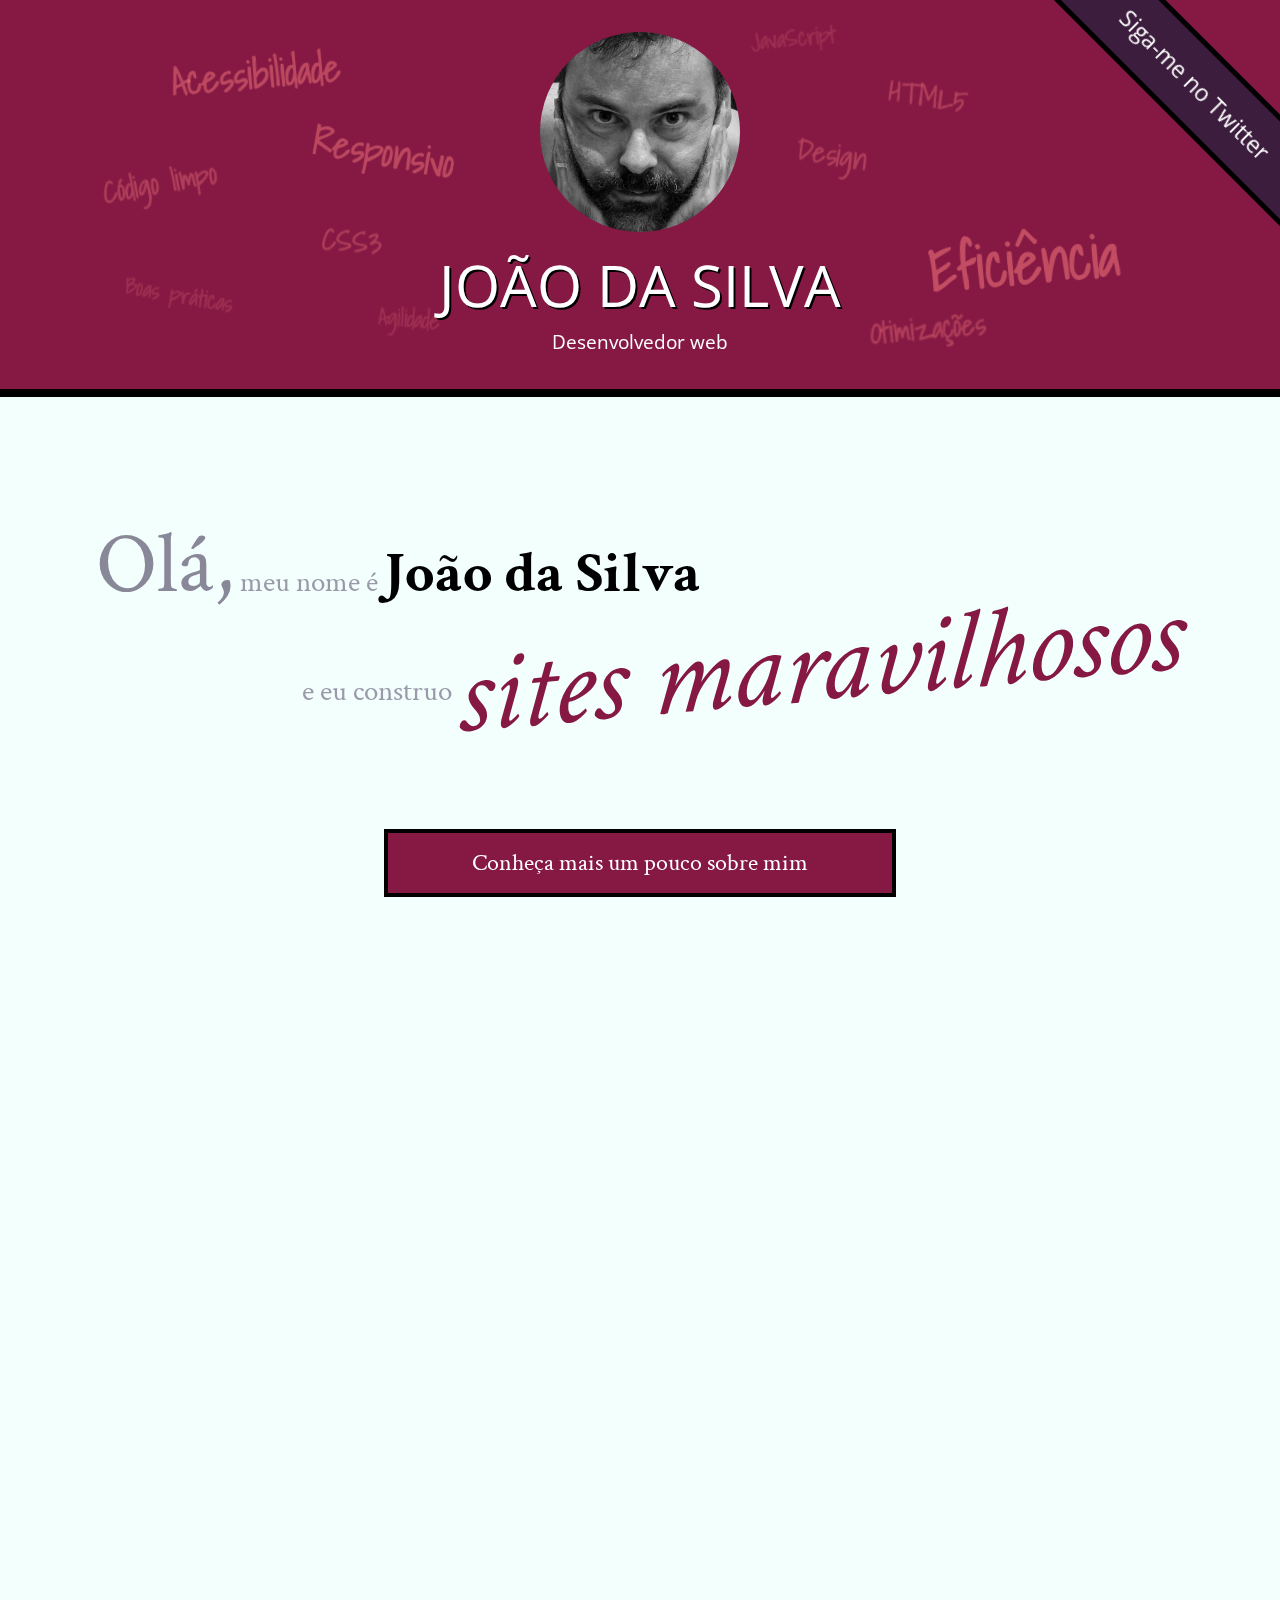
<file: index.html>
<!DOCTYPE html>
<html lang="pt">
<head>
    <meta charset="UTF-8">
    <title>João da Silva - Desenvolvedor Web</title>
    <link rel="shortcut icon" href="imagens/favicon.png">
    <link rel="stylesheet" href="css/reset.css">
    <link rel="stylesheet" href="css/site.css">
    <link rel="stylesheet" href="css/index.css">
    <link rel="stylesheet" href="http://fonts.googleapis.com/css?family=Crimson+Text:400,400italic,600">
    <link rel="stylesheet" href="http://fonts.googleapis.com/css?family=Open+Sans+Condensed:700">
    <link rel="stylesheet" href="http://fonts.googleapis.com/css?family=Shadows+Into+Light">
</head>
<body>
    <header class="titulo-principal">
        <img class="foto-home" src="imagens/eu.jpg" alt="Foto de João da Silva">
        <h1>João da Silva</h1>
        <p class="subtitulo-principal">Desenvolvedor web</p>
        <ul class="palavras-home">
            <li class="palavra-home eficiencia">Eficiência</li>
            <li class="palavra-home boas-praticas">Boas práticas</li>
            <li class="palavra-home codigo-limpo">Código limpo</li>
            <li class="palavra-home css3">CSS3</li>
            <li class="palavra-home html5">HTML5</li>
            <li class="palavra-home javascript">JavaScript</li>
            <li class="palavra-home acessibilidade">Acessibilidade</li>
            <li class="palavra-home responsivo">Responsivo</li>
            <li class="palavra-home otimizacoes">Otimizações</li>
            <li class="palavra-home agilidade">Agilidade</li>
            <li class="palavra-home design">Design</li>
        </ul>
        <a class="banner-twitter" href="https://www.twitter.com/joaodasilva">Siga-me no Twitter</a>
    </header>
    <main>
        <section class="secao-inicio saudacao">
            <p class="saudacao"><span class="saudacao-inicio">Olá,</span> meu nome é <strong>João da Silva</strong> <span class="saudacao-ultima-linha">e eu construo <em>sites maravilhosos</em></span></p>
            <a class="botao-index" href="html/bio.html">Conheça mais um pouco sobre mim</a>
        </section>
        <section class="secao-inicio trabalhos">
            <h2>Trabalhos</h2>
            <ul>
                <li><img src="imagens/bmw.png" alt="Site da BMW"></li>
                <li><img src="imagens/ibm.png" alt="Site da IBM"></li>
                <li><img src="imagens/uol.png" alt="Site da UOL"></li>
            </ul>
            <a class="botao-index" href="html/portfolio.html">Veja mais</a>
        </section>
        <section class="secao-inicio blog">
            <h2>Blog</h2>
            <small>Últimos posts</small>
            <ol>
                <li class="mais-recente">
                    <a class="link-blog" href="html/blog.html">O essencial de design responsivo</a>
                    <p class="inicio-post">
                        Design responsivo tem ganho cada vez mais atenção como técnica de desenvolvimento de páginas web para dispositivos móveis. Mas como começar?
                    </p>
                </li>
                <li  class="mais-recente">
                    <a class="link-blog" href="html/blog.html">Por que fazer páginas acessíveis?</a>
                    <p class="inicio-post">
                        Tem se falado cada vez sobre acessibilidade na web. Há diversas técnicas e diretivas a serem seguidas, inclusive da própria W3C. Mas vale a pena investir nisso?
                    </p>
                </li>
                <li  class="mais-recente">
                    <a class="link-blog" href="html/blog.html">JavaScript não obstrusivo</a>
                    <p class="inicio-post">
                        JavaScript é uma linguagem essencial hoje em dia para criar páginas ricas, interativas e dinâmicas. Porém, há alguns cuidados que devem ser tomados ao colocarmos código JavaScript em nossas páginas.
                    </p>
                </li>
            </ol>
            <a class="botao-index" href="html/blog.html">Veja mais</a>
        </section>
    </main>
    <footer>
        <h2>Vamos conversar?</h2>
        <p>Você pode entrar em contato comigo <a href="html/contato.html">por e-mail</a> ou pelo telefone <a href="tel:+551234567890">(12) 3456-7890</a></p>
    </footer>
</body>
</html>
</file>
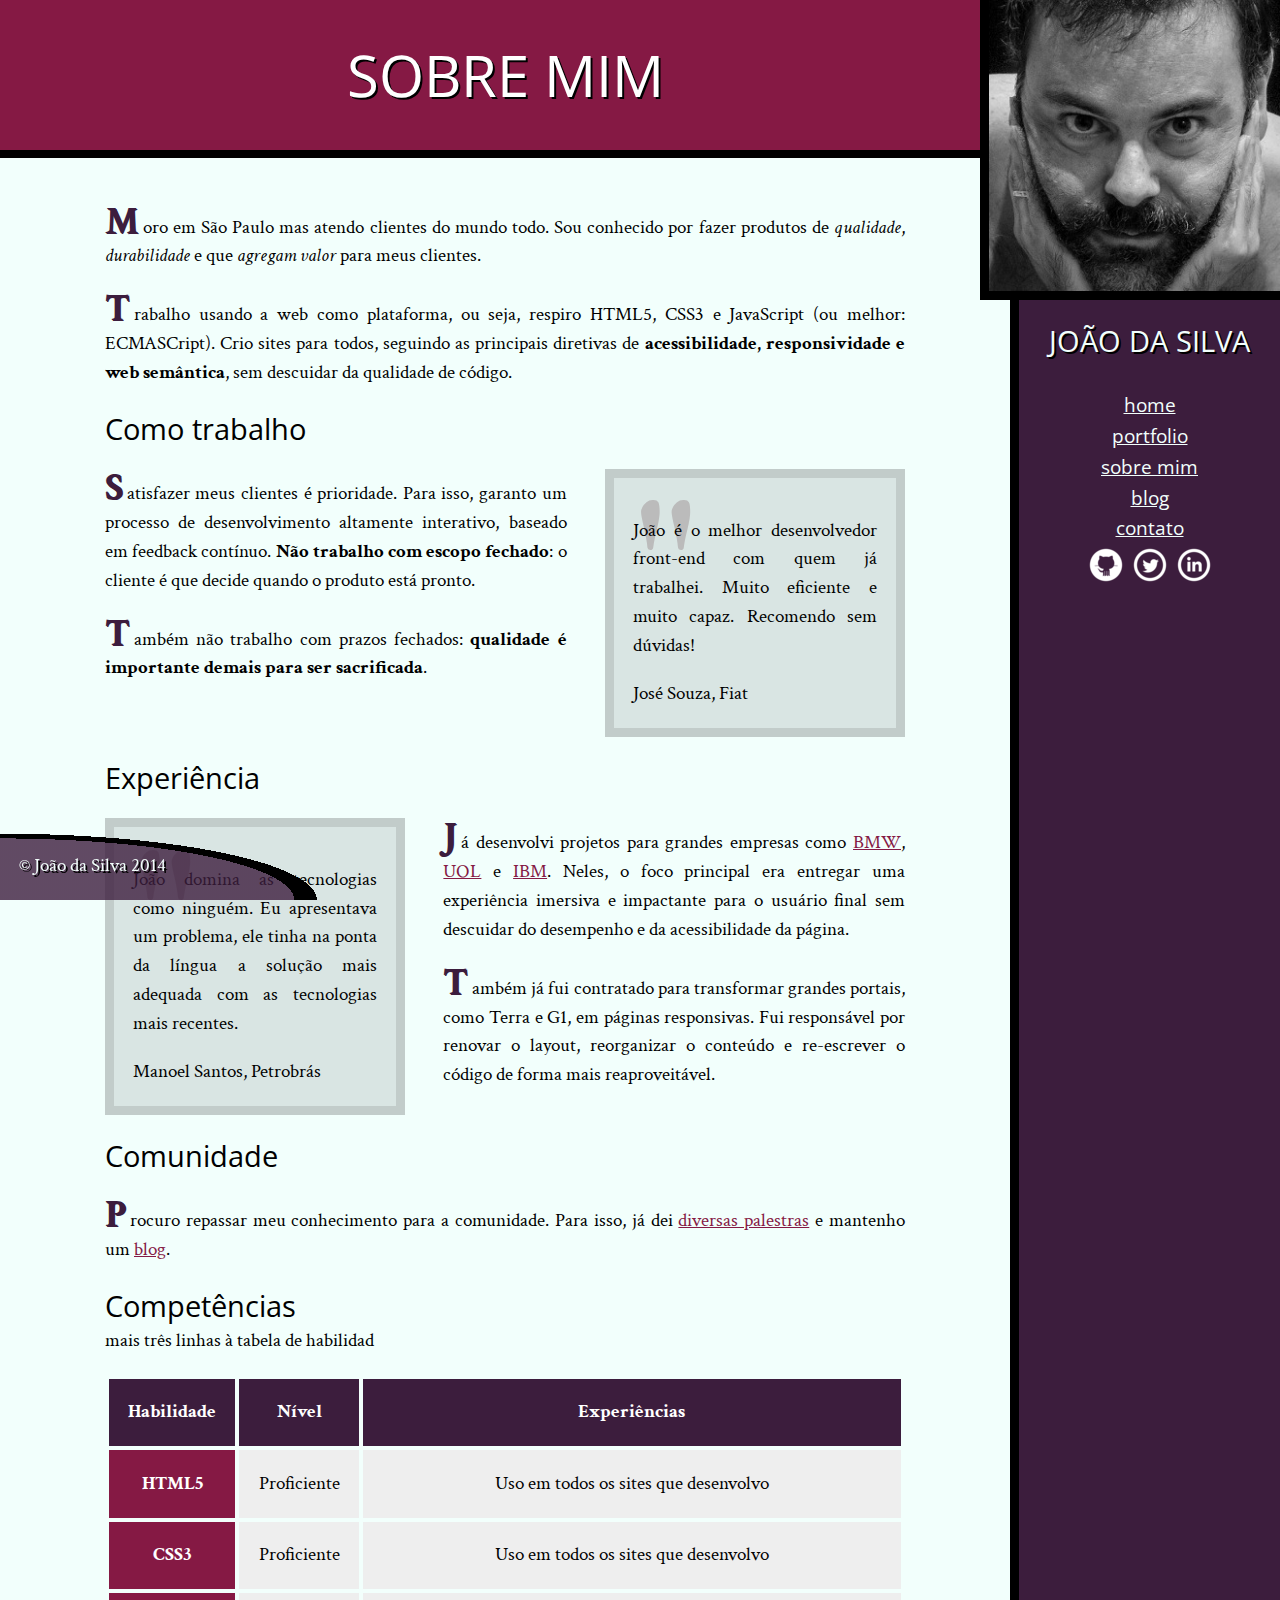
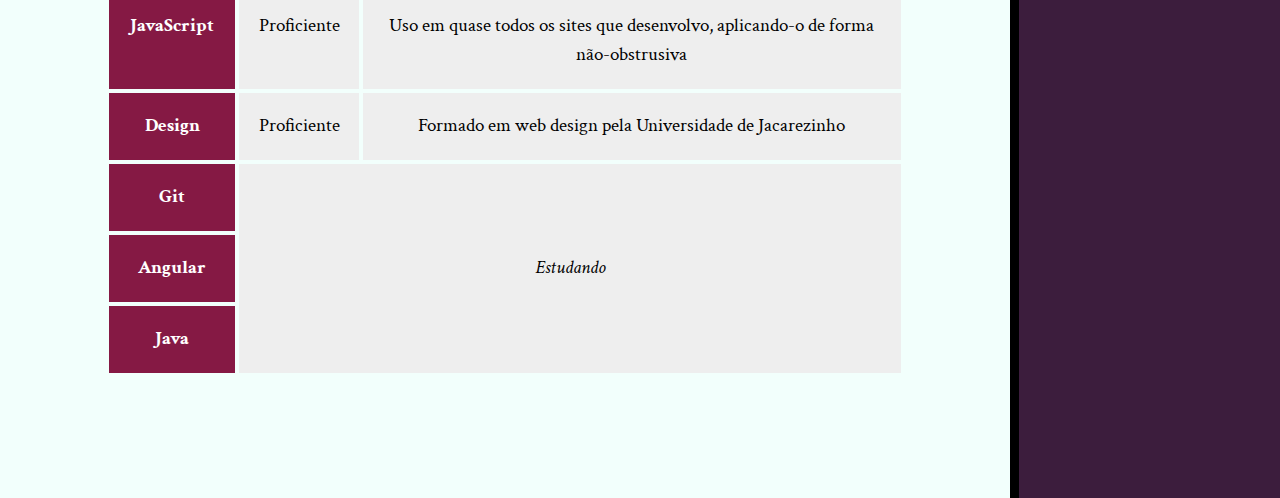
<file: html/bio.html>
<!DOCTYPE html>
<html>
<head>
    <meta charset="utf-8">
    <title>João da Silva - Biografia</title>
    <link rel="icon" href="../imagens/favicon.png">
    <link rel="stylesheet" href="../css/reset.css">
    <link rel="stylesheet" href="../css/site.css">
    <link rel="stylesheet" href="../css/bio.css">
    <link rel="stylesheet" href="http://fonts.googleapis.com/css?family=Crimson+Text:400,400italic,600">
    <link rel="stylesheet" href="http://fonts.googleapis.com/css?family=Open+Sans+Condensed:700">
</head>
<body>
    <main>
        <h1 class="titulo-principal">Sobre mim</h1>
        <div class="container">
            <p>Moro em São Paulo mas atendo clientes do mundo todo. Sou conhecido por fazer produtos de <em>qualidade</em>, <em>durabilidade</em> e que <em>agregam valor</em> para meus clientes.</p>
            <p>Trabalho usando a web como plataforma, ou seja, respiro HTML5, CSS3 e JavaScript (ou melhor: ECMASCript). Crio sites para todos, seguindo as principais diretivas de <strong>acessibilidade, responsividade e web semântica</strong>, sem descuidar da qualidade de código.</p>
            <h2 class="subtitulo-texto">Como trabalho</h2>
            <blockquote class="citacao-bio fiat" tabindex="1">
                <p>João é o melhor desenvolvedor front-end com quem já trabalhei. Muito eficiente e muito capaz. Recomendo sem dúvidas!</p>
                <cite>José Souza, Fiat</cite>
            </blockquote>
            <p>Satisfazer meus clientes é prioridade. Para isso, garanto um processo de desenvolvimento altamente interativo, baseado em feedback contínuo. <strong>Não trabalho com escopo fechado</strong>: o cliente é que decide quando o produto está pronto.</p>
            <p>Também não trabalho com prazos fechados: <strong>qualidade é importante demais para ser sacrificada</strong>.</p>
            <h2 class="subtitulo-texto">Experiência</h2>
            <blockquote class="citacao-bio petrobras" tabindex="1">
                <p>João domina as tecnologias como ninguém. Eu apresentava um problema, ele tinha na ponta da língua a solução mais adequada com as tecnologias mais recentes.</p>
                <cite>Manoel Santos, Petrobrás</cite>
            </blockquote>
            <p>Já desenvolvi projetos para grandes empresas como <a href="https://bmw.com">BMW</a>, <a href="https://www.uol.com.br">UOL</a> e <a href="https://www.ibm.com.br">IBM</a>. Neles, o foco principal era entregar uma experiência imersiva e impactante para o usuário final sem descuidar do desempenho e da acessibilidade da página.</p>
            <p>Também já fui contratado para transformar grandes portais, como Terra e G1, em páginas responsivas. Fui responsável por renovar o layout, reorganizar o conteúdo e re-escrever o código de forma mais reaproveitável.</p>
            <h2 class="subtitulo-texto">Comunidade</h2>
            <p>Procuro repassar meu conhecimento para a comunidade. Para isso, já dei <a href="portfolio.html">diversas palestras</a> e mantenho um <a href="blog.html">blog</a>.</p>
            <h2 class="subtitulo-texto">Competências</h2>
            <table class="habilidades">
                <thead>
                    <tr class="cabecalho">
                        <td>Habilidade</td>
                        <td>Nível</td>
                        <td>Experiências</td>
                    </tr>
                </thead>
                <tbody>
                   <tr>
                       <td class="nome-habilidade">HTML5</td>
                       <td>Proficiente</td>
                       <td>Uso em todos os sites que desenvolvo</td>
                   </tr>
                   <tr>
                       <td class="nome-habilidade">CSS3</td>
                       <td>Proficiente</td>
                       <td>Uso em todos os sites que desenvolvo</td>  
                   </tr>
                   <tr>
                       <td class="nome-habilidade">JavaScript</td>
                       <td>Proficiente</td>
                       <td>Uso em quase todos os sites que desenvolvo, aplicando-o de forma não-obstrusiva</td>                  
                   </tr>
                   <tr>
                       <td class="nome-habilidade">Design</td>
                       <td>Proficiente</td>
                       <td>Formado em web design pela Universidade de Jacarezinho</td>                  
                   </tr> mais três linhas à tabela de habilidad
                   <tr>
                       <td class="nome-habilidade">Git</td>
                       <td colspan="2" rowspan="3">Estudando</td>
                   </tr>
                   <tr>
                       <td class="nome-habilidade">Angular</td>
                   </tr>
                   <tr>
                       <td class="nome-habilidade">Java</td>
                   </tr>
                </tbody>
            </table>
        </div>
    </main>
    <img src="../imagens/eu.jpg" alt="Minha foto" class="minha-foto">
    <aside class="navegacao-site">
        <h1>João da Silva</h1>
        <nav>
            <ul>
                <li><a href="../index.html">Home</a></li>
                <li><a href="portfolio.html">Portfolio</a></li>
                <li><a href="bio.html">Sobre mim</a></li>
                <li><a href="blog.html">Blog</a></li>
                <li><a href="contato.html">Contato</a></li>
            </ul>
        </nav>
        <ul class="icones-redes-sociais">
            <li>
                <a href="https://www.github.com/joaodasilva" class="github" data-tooltip="Veja meus projetos opensource">
                    Github
                </a>
            </li>
            <li>
                <a href="https://www.twitter.com/joaodasilva" class="twitter" data-tooltip="Siga-me no Twitter">
                    Twitter
                </a>
            </li>
            <li>
                <a href="https://www.br.linkedin.com/pub/joão-da-silva/32/4/508" class="linkedin" data-tooltip="Veja meu currículo">
                    LinkedIn
                </a>
            </li>
        </ul>
    </aside>
    <footer class="rodape-pagina">
        &copy; João da Silva 2014
    </footer>
</body>
</html>
</file>
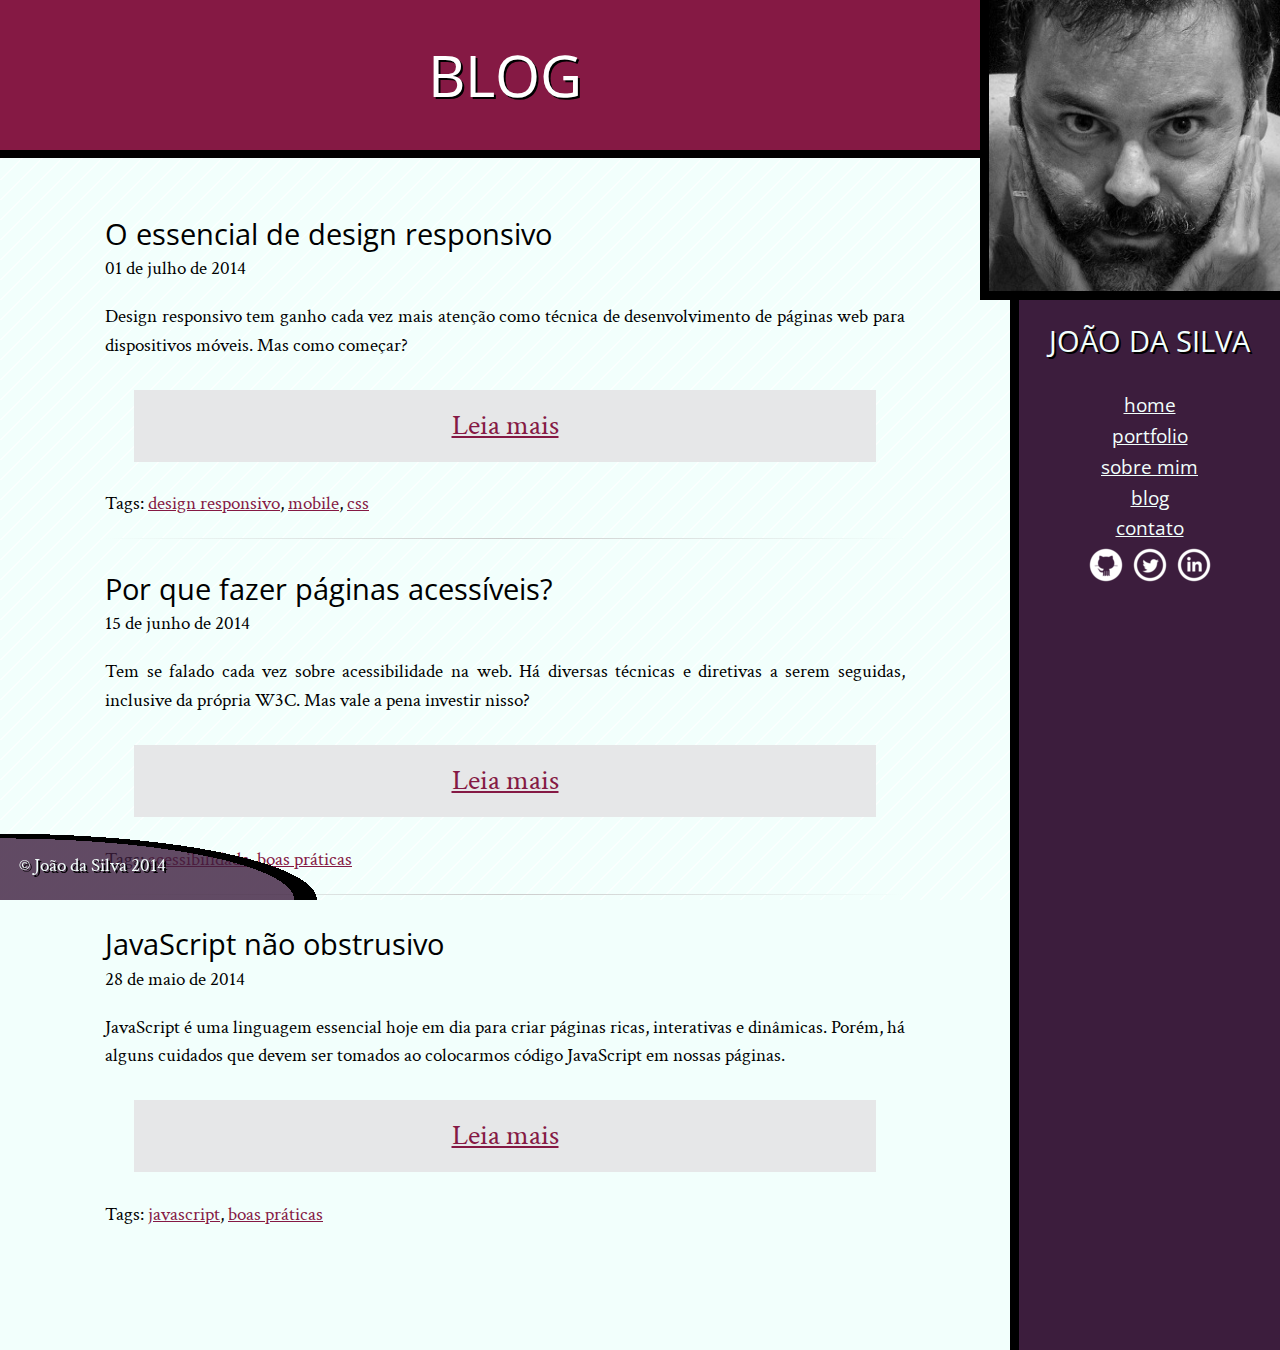
<file: html/blog.html>
<!DOCTYPE html>
<html>
<head>
    <meta charset="utf-8">
    <title>Blog - João da Silva</title>
    <link rel="icon" href="../imagens/favicon.png">
    <link rel="stylesheet" href="../css/reset.css">
    <link rel="stylesheet" href="../css/site.css">
    <link rel="stylesheet" href="../css/blog.css">
    <link rel="stylesheet" href="http://fonts.googleapis.com/css?family=Crimson+Text:400,400italic,600">
    <link rel="stylesheet" href="http://fonts.googleapis.com/css?family=Open+Sans+Condensed:700">
</head>
<body>
    <main>
        <h1 class="titulo-principal">Blog</h1>
        <div class="container">
            <article class="post-blog">
                <h2 class="subtitulo-texto">O essencial de design responsivo</h2>
                <time datetime="2014-07-01">01 de julho de 2014</time>
                <p>Design responsivo tem ganho cada vez mais atenção como técnica de desenvolvimento de páginas web para dispositivos móveis. Mas como começar?</p>
                <a class="leia-mais" href="#">Leia mais</a>
                <footer>Tags: <a href="#">design responsivo</a>, <a href="#">mobile</a>, <a href="#">css</a></footer>
            </article>
            <article class="post-blog">
                <h2 class="subtitulo-texto">Por que fazer páginas acessíveis?</h2>
                <time datetime="2014-06-15">15 de junho de 2014</time>
                <p>Tem se falado cada vez sobre acessibilidade na web. Há diversas técnicas e diretivas a serem seguidas, inclusive da própria W3C. Mas vale a pena investir nisso?</p>
                <a class="leia-mais" href="#">Leia mais</a>
                <footer>Tags: <a href="#">acessibilidade</a>, <a href="#">boas práticas</a></footer>
            </article>
            <article class="post-blog">
                <h2 class="subtitulo-texto">JavaScript não obstrusivo</h2>
                <time datetime="2014-05-28">28 de maio de 2014</time>
                <p>JavaScript é uma linguagem essencial hoje em dia para criar páginas ricas, interativas e dinâmicas. Porém, há alguns cuidados que devem ser tomados ao colocarmos código JavaScript em nossas páginas.</p>
                <a class="leia-mais" href="#">Leia mais</a>
                <footer>Tags: <a href="#">javascript</a>, <a href="#">boas práticas</a></footer>
            </article>
        </div>
    </main>
    <img src="../imagens/eu.jpg" alt="Minha foto" class="minha-foto">
    <aside class="navegacao-site">
        <h1>João da Silva</h1>
        <nav>
            <ul>
                <li><a href="../index.html">Home</a></li>
                <li><a href="portfolio.html">Portfolio</a></li>
                <li><a href="bio.html">Sobre mim</a></li>
                <li><a href="blog.html">Blog</a></li>
                <li><a href="contato.html">Contato</a></li>
            </ul>
        </nav>
        <ul class="icones-redes-sociais">
            <li>
                <a href="https://www.github.com/joaodasilva" class="github" data-tooltip="Veja meus projetos opensource">
                    Github
                </a>
            </li>
            <li>
                <a href="https://www.twitter.com/joaodasilva" class="twitter" data-tooltip="Siga-me no Twitter">
                    Twitter
                </a>
            </li>
            <li>
                <a href="https://www.br.linkedin.com/pub/joão-da-silva/32/4/508" class="linkedin" data-tooltip="Veja meu currículo">
                    LinkedIn
                </a>
            </li>
        </ul>
    </aside>
    <footer class="rodape-pagina">
        &copy; João da Silva 2014
    </footer>
</body>
</html>
</file>
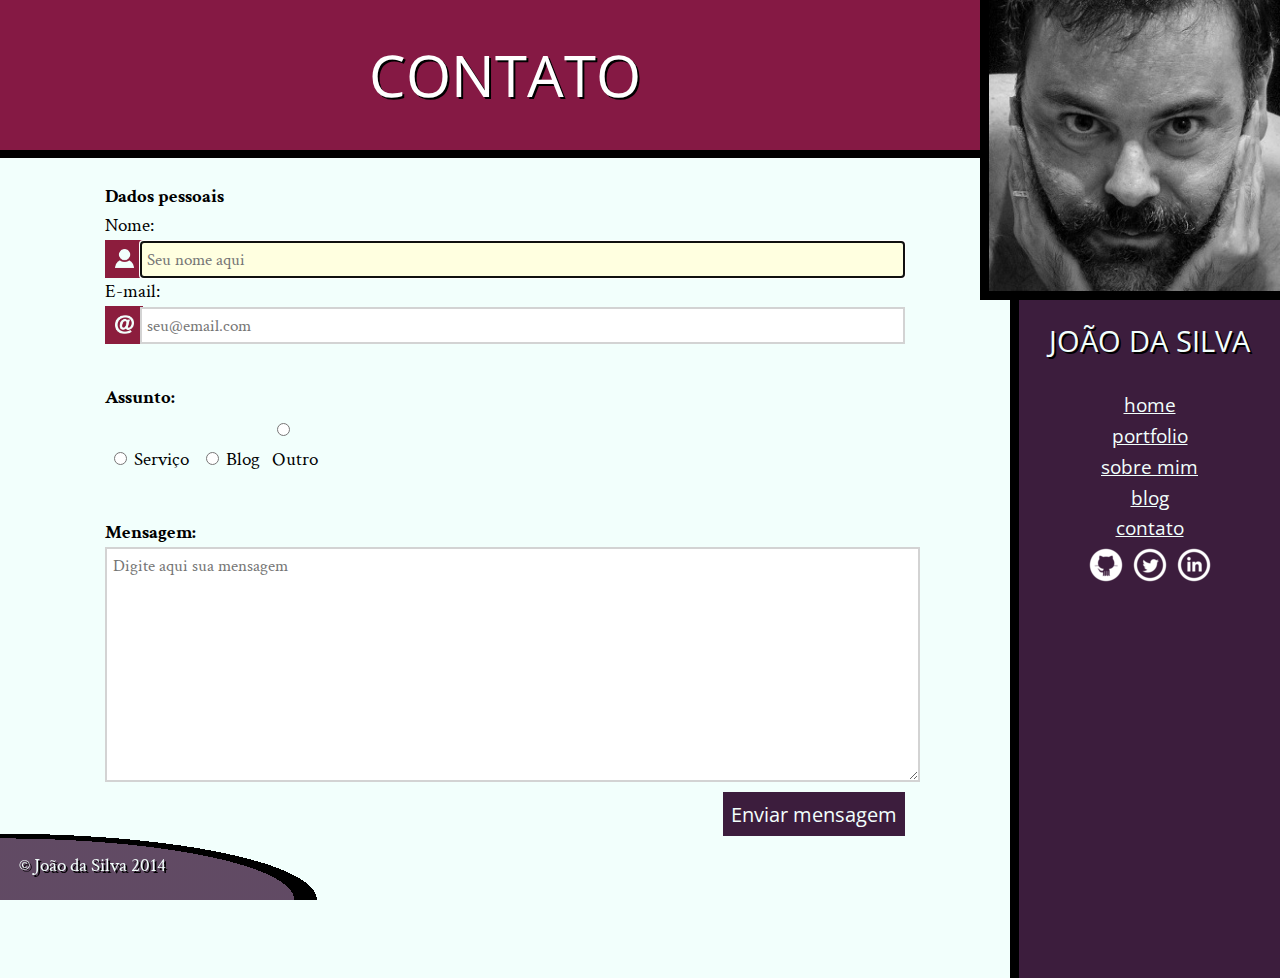
<file: html/contato.html>
<!DOCTYPE html>
<html>
<head>
    <meta charset="utf-8">
    <title>Contato - João da Silva</title>
    <link rel="icon" href="../imagens/favicon.png">
    <link rel="stylesheet" href="../css/reset.css">
    <link rel="stylesheet" href="../css/site.css">
    <link rel="stylesheet" href="../css/contato.css">
    <link rel="stylesheet" href="http://fonts.googleapis.com/css?family=Crimson+Text:400,400italic,600">
    <link rel="stylesheet" href="http://fonts.googleapis.com/css?family=Open+Sans+Condensed:700">
</head>
<body>
    <main>
        <h1 class="titulo-principal">Contato</h1>
        <div class="container">
            <form>
                <fieldset class="dados-pessoais">
                    <legend class="legenda-dados-pessoais">Dados pessoais</legend>
                    <label for="nome">Nome:</label>
                    <input id="nome" name="nome" placeholder="Seu nome aqui" type="text" pattern="[A-Za-z ']{4,}" title="O nome precisa ter pelo menos 4 caracteres." autofocus required>
                    <br>
                    <label for="email">E-mail:</label>
                    <input id="email" name="e-mail" placeholder="seu@email.com" type="email" required>
                </fieldset>
                <fieldset class="assunto">
                    <legend class="legenda-assunto">Assunto: </legend>
                    <label class="servico">
                        <input type="radio" name="assunto" value="servico">
                        Serviço
                    </label>
                    <label class="blog">
                        <input type="radio" name="assunto" value="blog">
                        Blog
                    </label>
                    <fieldset class="outro">
                        <input type="radio" name="assunto" value="outro" id="outro">
                        <label for="outro">Outro</label>
                        <input type="text" name="outro-assunto" placeholder="Especifique o assunto">
                    </fieldset>
                </fieldset>
                <fieldset class="mensagem">
                    <label for="mensagem">Mensagem:</label>
                    <textarea class="area-texto" name="msg" id="mensagem" cols="60" rows="10" placeholder="Digite aqui sua mensagem" required></textarea>
                    <button class="submit" type="submit">Enviar mensagem</button>
                </fieldset>
            </form>
        </div>
    </main>
    <img src="../imagens/eu.jpg" alt="Minha foto" class="minha-foto">
    <aside class="navegacao-site">
        <h1>João da Silva</h1>
        <nav>
            <ul>
                <li><a href="../index.html">Home</a></li>
                <li><a href="portfolio.html">Portfolio</a></li>
                <li><a href="bio.html">Sobre mim</a></li>
                <li><a href="blog.html">Blog</a></li>
                <li><a href="contato.html">Contato</a></li>
            </ul>
        </nav>
        <ul class="icones-redes-sociais">
            <li>
                <a href="https://www.github.com/joaodasilva" class="github" data-tooltip="Veja meus projetos opensource">
                    Github
                </a>
            </li>
            <li>
                <a href="https://www.twitter.com/joaodasilva" class="twitter" data-tooltip="Siga-me no Twitter">
                    Twitter
                </a>
            </li>
            <li>
                <a href="https://www.br.linkedin.com/pub/joão-da-silva/32/4/508" class="linkedin" data-tooltip="Veja meu currículo">
                    LinkedIn
                </a>
            </li>
        </ul>
    </aside>
    <footer class="rodape-pagina">
        &copy; João da Silva 2014
    </footer>
</body>
</html>
</file>
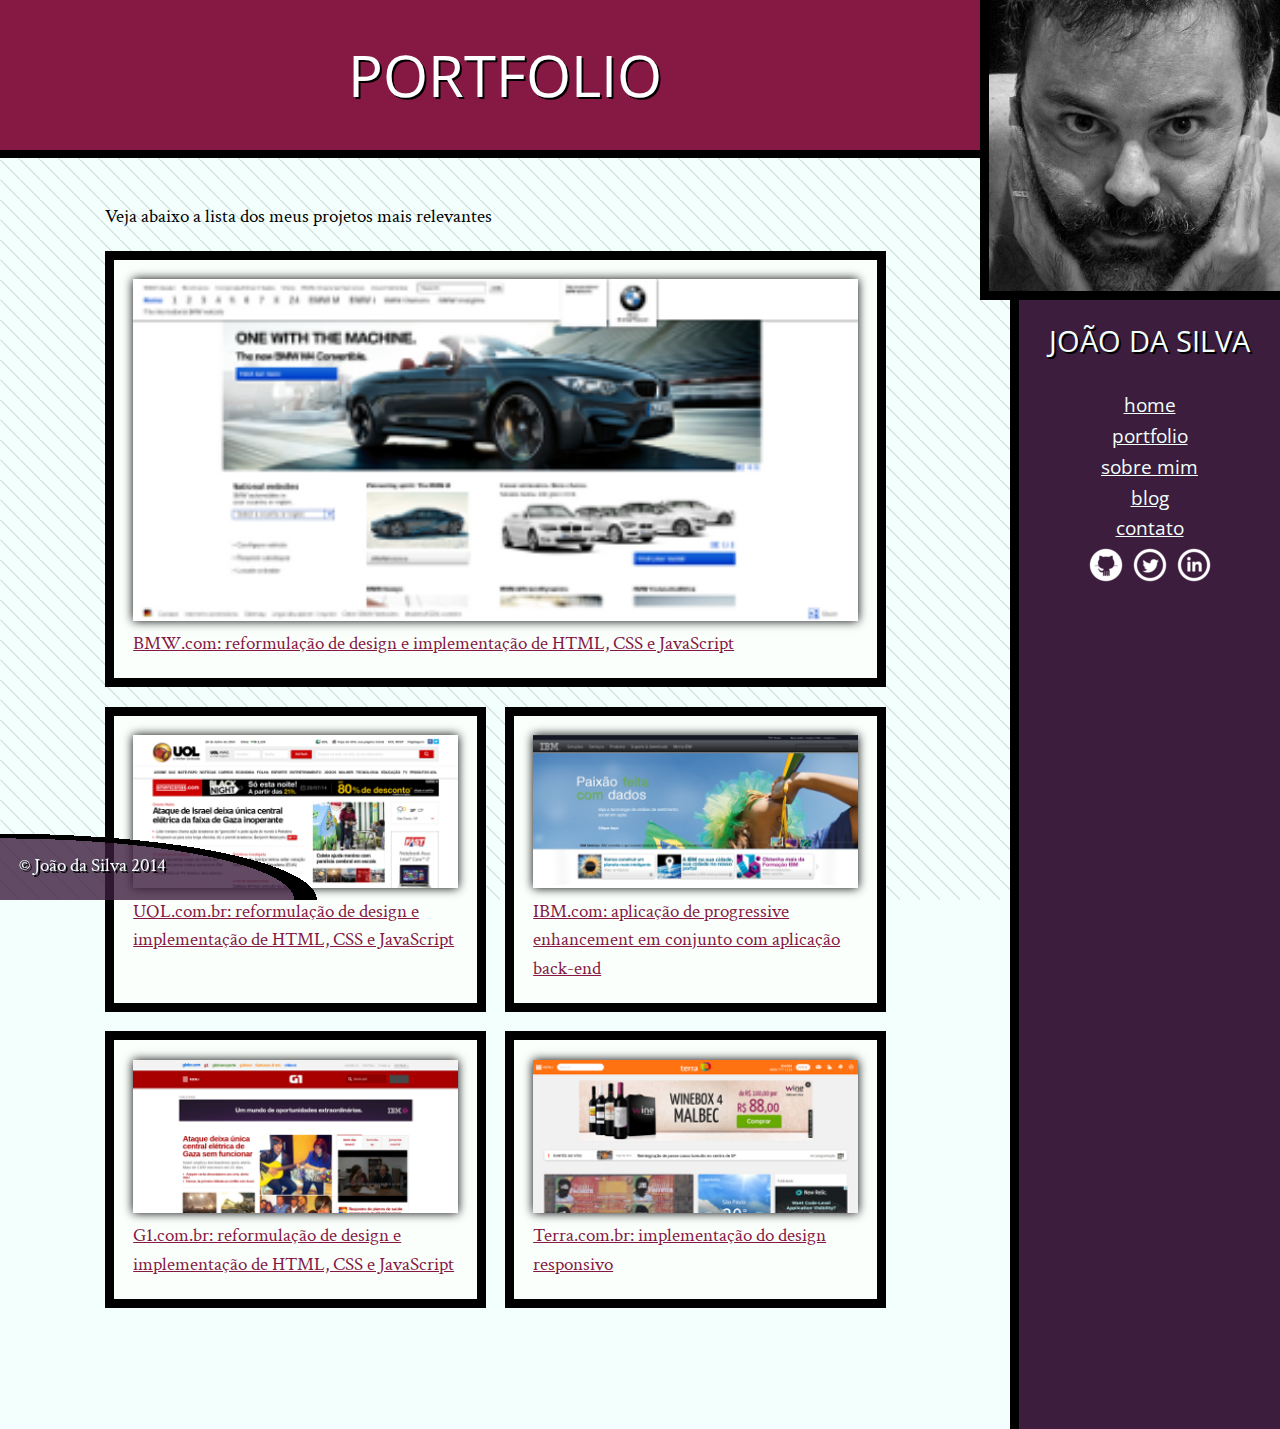
<file: html/portfolio.html>
<!DOCTYPE html>
<html>
    <head>
        <meta charset="utf-8">
        <title>Portfolio - João da Silva</title>
        <link rel="icon" href="../imagens/favicon.png">
        <link rel="stylesheet" href="../css/reset.css">
        <link rel="stylesheet" href="../css/site.css">
        <link rel="stylesheet" href="../css/portfolio.css">
        <link rel="stylesheet" href="http://fonts.googleapis.com/css?family=Crimson+Text:400,400italic,600">
        <link rel="stylesheet" href="http://fonts.googleapis.com/css?family=Open+Sans+Condensed:700">
    </head>
    <body>
        <main>
            <h1 class="titulo-principal">Portfolio</h1>
            <div class="container">
                <p>Veja abaixo a lista dos meus projetos mais relevantes</p>
                <ol class="portfolio">
                    <li><a href="https://www.bmw.com">
                            <figure>
                                <img src="../imagens/bmw.png" alt="Site da BMW">
                                <figcaption>BMW.com: reformulação de design e implementação de HTML, CSS e JavaScript</figcaption>
                            </figure>
                    </a></li>
                    <li><a href="https://www.uol.com.br">
                            <figure>
                                <img src="../imagens/uol.png" alt="Front-page da UOL">
                                <figcaption>UOL.com.br: reformulação de design e implementação de HTML, CSS e JavaScript</figcaption>
                            </figure>
                    </a></li>
                    <li><a href="https://www.ibm.com.br">
                            <figure>
                                <img src="../imagens/ibm.png" alt="Site da IBM">
                                <figcaption>IBM.com: aplicação de progressive enhancement em conjunto com aplicação back-end</figcaption>
                            </figure>
                    </a></li>
                    <li><a href="https://www.g1.com.br">
                            <figure>
                                <img src="../imagens/g1.png" alt="Front-page do portal G1">
                                <figcaption>G1.com.br: reformulação de design e implementação de HTML, CSS e JavaScript</figcaption>
                            </figure>
                    </a></li>
                    <li><a href="https://www.terra.com.br">
                            <figure>
                                <img src="../imagens/terra.png" alt="Front-page do portal Terra">
                                <figcaption>Terra.com.br: implementação do design responsivo</figcaption>
                            </figure>
                    </a></li>
                </ol>
            </div>
        </main>
        <img src="../imagens/eu.jpg" alt="Minha foto" class="minha-foto">
        <aside class="navegacao-site">
            <h1>João da Silva</h1>
            <nav>
                <ul>
                    <li><a href="../index.html">Home</a></li>
                    <li><a href="portfolio.html">Portfolio</a></li>
                    <li><a href="bio.html">Sobre mim</a></li>
                    <li><a href="blog.html">Blog</a></li>
                    <li><a href="contato.html">Contato</a></li>
                </ul>
            </nav>
            <ul class="icones-redes-sociais">
                <li>
                    <a href="https://www.github.com/joaodasilva" class="github" data-tooltip="Veja meus projetos opensource">
                        Github
                    </a>
                </li>
                <li>
                    <a href="https://www.twitter.com/joaodasilva" class="twitter" data-tooltip="Siga-me no Twitter">
                        Twitter
                    </a>
                </li>
                <li>
                    <a href="https://www.br.linkedin.com/pub/joão-da-silva/32/4/508" class="linkedin" data-tooltip="Veja meu currículo">
                        LinkedIn
                    </a>
                </li>
            </ul>
        </aside>
    </body>
    <footer class="rodape-pagina">
        &copy; João da Silva 2014
    </footer>
</html>
</file>
<file: css/site.css>
body {
    font-family: "Crimson Text", "Times New Roman", serif;
    background-color: #F2FFFC;
    font-size: 120%;
    line-height: 1.5;
}

h1,
h2,
.subtitulo-principal {
    font-family: "Open Sans Condensed", "Arial", sans-serif;
}

h1 {
    text-transform: uppercase;
    font-size: 3em;
    text-shadow: 2px 2px #000;
}

.titulo-principal {
    text-align: center;
    background-color: #851944;
    color: #FFF;
    padding: 2rem;
    border-bottom: .5rem solid #000;
}

.subtitulo-texto {
    font-size: 1.5em;
    clear: both;
}

main a {
    color: #851944;
}

main p {
    text-align: justify;
    margin: 1em 0;
}

.navegacao-site {
    text-align: center;
    background-color: #3C1D3D;
    color: #F2FFFC;
    padding: 1em;
}

.navegacao-site a {
    color: inherit;
    font-family: "Open Sans Condensed", "Arial", sans-serif;
    text-transform: lowercase;
}

.navegacao-site h1 {
    font-size: 1.5em;
    margin-bottom: 1em;
}

nav a:hover, nav a:focus{
    text-shadow: 0 0 5px pink;
}

.rodape-pagina {
    background-image: radial-gradient(ellipse at left bottom,
        rgba(60, 29, 61, 0.8) 65%,
        black 65%,
        black 70%,
        transparent 70%);
    background-size: 25%;
    background-repeat: no-repeat;
    color: #F2FFFC;
    text-shadow: 2px 2px #000;
    padding: 1em;
    clear: both;
    position: fixed;
    bottom: 0;
    left: 0;
    width: 100%;
    box-sizing: border-box;
}

.container {
    width: 80ch;
    margin-left: auto;
    margin-right: auto;
    padding: 1.3em 0;
}

strong {
    font-weight: bold;
}

em {
    font-style: italic;
}

.icones-redes-sociais li {
    display: inline-block;
}

.icones-redes-sociais a {
    width: 40px;
    height: 40px;
    display: block;
    text-indent: -99999px;
    position: relative;
}

.github {
    background-image: url(../imagens/github.png);
}

.twitter {
    background-image: url(../imagens/twitter.png);
}

.linkedin {
    background-image: url(../imagens/linkedin.png);
}

main {
    padding-bottom: 4em;

    flex-grow: 1;
}

.minha-foto {
    border-left: .5em solid black;
    border-bottom: .5em solid black;
    box-sizing: border-box;
}

.navegacao-site {
    width: calc(0.9 * 300px);
    padding-top: calc(300px + 1em);
    border-left: .5em solid black;
    box-sizing: border-box;
}

body {
    display: flex;
    flex-wrap: wrap;
}

.minha-foto {
    position: absolute;
    top: 0;
    right: 0;
    height: 300px;
}
main a:hover, main a:focus, footer a:hover, footer a:focus{
    color: red;
}
.icones-redes-sociais a:hover::after,
.icones-redes-sociais a:focus::after{
    content: attr(data-tooltip);
    position: absolute;
    top: 130%;
    right: -20%;
    text-indent: 0;
    width: 300%;
    background: white;
    color: black;
    font-size: .75em;
    border: 3px solid lightgray;
    border-radius: 5px;
    padding: 11%;
    z-index: 5;
}
.icones-redes-sociais a:hover::before,
.icones-redes-sociais a:focus::before{
    content: '';
    position: absolute;
    top: 121%;
    right: 31%;
    text-indent: 0;
    width: 0.8em;
    height: 0.8em;
    background-color: white;
    box-shadow: 3px 3px 0 0 lightgray;
    transform: rotate(-135deg);
    z-index: 10;
}
</file>
<file: css/index.css>
.foto-home {
    height: 200px;
    border-radius: 50%;
}
.saudacao p {
    font-size: 1.5em;
    color: #99A;
    line-height: 1;
    padding: 2em;
}
.saudacao-inicio {
    font-size: 3em;
    color: #889;
}
.saudacao-ultima-linha {
    text-align: right;
    display: block;
}
.saudacao strong {
    font-size: 2em;
    color: #000;
}
.saudacao em {
    color: #851944;
    font-size: 4em;
    -webkit-transform: rotate(-5deg) skew(-10deg);
            transform: rotate(-5deg) skew(-10deg);
    display: inline-block;
    animation: flutua 1s infinite;
    animation-direction: alternate;
    animation-timing-function: ease-in-out;
    position: relative;
}
@keyframes flutua {
    from {
        top: -5px;
    }
    to {
        top: 5px;
    }
}
.saudacao em:hover {
    animation-play-state: paused;
}
.botao-index {
    font-size: 1.25em;
    background-color: #851944;
    color: #FFF;
    padding: .5em;
    border: .2em solid black;
    width: 40ch;
    margin: 2em auto;
    display: block;
    text-align: center;
}
.secao-inicio {
    padding: 2em;
}
.secao-inicio h2 {
    font-size: 3em;
    text-transform: uppercase;
    margin-bottom: .5em;
}
.trabalhos {
    background-color: #3C1D3D;
    border-top: .5em solid #000;
    border-bottom: .5em solid #000;
}
.trabalhos h2 {
    color: #FFF;
}
.trabalhos ul {
    display: flex;
}
.trabalhos li {
    flex: 1;
    border: .5em solid #000;
}
.trabalhos li:first-child{
    order: 2;
    transform: scale(1.2);
}
.trabalhos li:nth-child(2) {
    order: 1;
}
.trabalhos li:nth-child(3) {
    order: 3;
}
.trabalhos img {
    width: 100%;
    display: block;
}
.blog {
    background-color: #999;
    position: relative;
    color: #FFF;
    border-bottom: .5em solid #851944;
}
.blog small {
    position: relative;
    top: -2em;
}
.blog li {
    width: 30%;
}
.blog li .link-blog {
    color: #FCF;
    padding: .5em;
    display: block;
}
footer {
    background-color: #000;
    color: #FFF;
    padding: 2em;
}
footer h2 {
    font-size: 3em;
}
footer a {
    color: #F99;
}
main {
    width: 100%;
    padding-bottom: 0;
    float: none;
}
html,body {
    overflow-x: hidden;
    height: 100%;
}
body {
    -webkit-perspective: 6px;
            perspective: 6px;
    -webkit-perspective-origin: 50% 160px;
            perspective-origin: 50% 160px;

    display: block;
}
.palavras-home {
    -webkit-transform-style: preserve-3d;
            transform-style: preserve-3d;
    position: absolute;
    bottom: 0;
    right: 0;
    top: 0;
    left: 0;
}
.palavra-home {
    font-family: "Shadows Into Light", cursive;
    font-weight: bold;
    font-size: 400%;
    color: #D5447E;
    position: absolute;
    color: rgba(255, 127, 127, 0.5);
}
.palavras-home {
    animation: aparece 2s;
}
.palavra-home {
    animation: apareceFilho 2s linear;
}
@keyframes aparece{
    0% {
        transform: scale(0.001);
    }
}
@keyframes apareceFilho{
    0% {
        opacity: 0;
    }
}
.eficiencia {
    top: 50%;
    left: 60%;
    -webkit-transform: translate(-50%, -50%) translateZ(4px) rotate(-5deg) scale(.25);
            transform: translate(-50%, -50%) translateZ(4px) rotate(-5deg) scale(.25);
}
.boas-praticas {
    top: 70%;
    left: 20%;
    -webkit-transform: translate(-50%, -50%) translateZ(1px) rotate(10deg) scale(.25);
            transform: translate(-50%, -50%) translateZ(1px) rotate(10deg) scale(.25);
    opacity: 0.4;
}
.codigo-limpo {
    top: 45%;
    left: 25%;
    -webkit-transform: translate(-50%, -50%) translateZ(2px) rotate(-10deg) scale(.25);
            transform: translate(-50%, -50%) translateZ(2px) rotate(-10deg) scale(.25);
    opacity:0.7;
}
.css3 {
    top: 55%;
    left: 35%;
    -webkit-transform: translate(-50%, -50%) translateZ(2px) rotate(5deg) scale(.25);
            transform: translate(-50%, -50%) translateZ(2px) rotate(5deg) scale(.25);
    opacity:0.7;
}
.html5 {
    top: 30%;
    left: 65%;
    -webkit-transform: translate(-50%, -50%) translateZ(2px) rotate(10deg) scale(.25);
            transform: translate(-50%, -50%) translateZ(2px) rotate(10deg) scale(.25);
    opacity:0.7;
}
.javascript {
    top: 15%;
    left: 60%;
    -webkit-transform: translate(-50%, -50%) translateZ(1px) rotate(-5deg) scale(.25);
            transform: translate(-50%, -50%) translateZ(1px) rotate(-5deg) scale(.25);
    opacity: 0.4;
}
.acessibilidade {
    top: 30%;
    left: 35%;
    -webkit-transform: translate(-50%, -50%) translateZ(3px) rotate(-5deg) scale(.25);
            transform: translate(-50%, -50%) translateZ(3px) rotate(-5deg) scale(.25);
    opacity: 0.9;
}
.responsivo {
    top: 40%;
    left: 40%;
    -webkit-transform: translate(-50%, -50%) translateZ(3px) rotate(10deg) scale(.25);
            transform: translate(-50%, -50%) translateZ(3px) rotate(10deg) scale(.25);
    opacity: 0.9;
}
.otimizacoes {
    top: 70%;
    left: 65%;
    -webkit-transform: translate(-50%, -50%) translateZ(2px) rotate(-5deg) scale(.25);
            transform: translate(-50%, -50%) translateZ(2px) rotate(-5deg) scale(.25);
    opacity:0.7;
}
.agilidade {
    top: 75%;
    left: 35%;
    -webkit-transform: translate(-50%, -50%) translateZ(1px) rotate(5deg) scale(.25);
            transform: translate(-50%, -50%) translateZ(1px) rotate(5deg) scale(.25);
    opacity: 0.4;
}
.design {
    top: 40%;
    left: 60%;
    -webkit-transform: translate(-50%, -50%) translateZ(2px) rotate(10deg) scale(.25);
            transform: translate(-50%, -50%) translateZ(2px) rotate(10deg) scale(.25);
    opacity:0.7;
}
.titulo-principal {
    -webkit-transform-style: preserve-3d;
            transform-style: preserve-3d;
    position: relative;
}
.banner-twitter {
    position: absolute;
    top: 0;
    right: 0;

    line-height: 1;

    /* largura = 14em */
    /* altura = 3.5em */
    /* tx = .707 * h - .707 * w + w */
    /* ty = -.707 * h */
    -webkit-transform: translate(calc(.707 * (3.5em - 100%) + 100%), calc(-.707 * 3.5em)) rotate(45deg);
            transform: translate(calc(.707 * (3.5em - 100%) + 100%), calc(-.707 * 3.5em)) rotate(45deg);
    -webkit-transform-origin: 0 0;
            transform-origin: 0 0;

    width: 14em;
    padding: 1em 0;
    box-sizing: border-box;

    text-align: center;
    text-decoration: none;
    background-color: #3C1D3D;
    color: white;
    border: .25em solid black;

    font-size: 1.2em;
    font-family: "Open Sans Condensed", sans-serif;

    animation: banerTwitter 0.5s;
    animation-delay: 2s;
    animation-fill-mode: backwards;
}
@keyframes banerTwitter {
    0% {
        transform: scale(0.001);
        opacity: 0;
    }
}
.blog .inicio-post {
    display: none;
    position: absolute;
    top: 4em;
    height: 8.82em;
    left: 30%;
    right: 4em;
    background-color: #F2FFFC;
    color: #000;
    padding: 1.5em;
}
.blog .link-blog:hover,
.blog .link-blog:focus {
    background-color: #F2FFFC;
    color: red;
}

.blog .link-blog:hover + .inicio-post{
    display: block;
}
h1, h2{
    text-shadow: 2px 2px #000;
}
.botao-index:focus,
.botao-index:hover {
    background-color: #C54974;
    color: white;
    box-shadow: 0 0 1em #FA9;
}
.botao-index{
    transition: box-shadow 0.5s, color 0.5s, background-color 0.5s;
    text-decoration: none;
}
</file>
<file: css/bio.css>
.citacao-bio {
    background-color: #D9E5E3;
    border: .5em solid #C2CCCA;
    padding: 1em;
    margin: 1em 2em;
    width: 30ch;
    box-sizing: border-box;
    position: relative;
    transition: box-shadow 1s, transform 1s;
    transition-delay: 1s, 0s;
}

.citacao-bio:nth-of-type(even) {
    float: left;
    margin-left: 0;
}

.citacao-bio:nth-of-type(odd) {
    float: right;
    margin-right: 0;
}
.citacao-bio:nth-of-type(odd):hover,
.citacao-bio:nth-of-type(odd):focus{
    box-shadow: 0 0 0 9999px rgba(0, 0, 0, 0.75);
    transform: scale(1.2) rotate(5deg);
    z-index: 1000;
    transition-delay: 0s, 1s;
}
.citacao-bio:nth-of-type(even):hover,
.citacao-bio:nth-of-type(even):focus{
    box-shadow: 0 0 0 9999px rgba(0, 0, 0, 0.75);
    transform: scale(1.2) rotate(-5deg);
    z-index: 1001;
    transition-delay: 0s, 1s;
}
div > p::first-letter{
    font-size: 2em;
    color: #3C1D3D;
    font-weight: bold;
    text-shadow: 1px 1px;
    margin-right: .2ch;
    line-height: 1;
}
.citacao-bio::before{
    content: '"';
    font-size: 10em;
    color: #BBB;
    position: absolute;
    line-height: 0.8;

}
.citacao-bio p{
    position: relative;
}
.nome-habilidade{
    background-color: #851944;
    font-weight: bold;
    color: white;
}
.cabecalho{
    background-color: #3C1D3D;
    font-weight: bold;
    color: white;   
}
tbody tr td{
    background-color: #EEE;
}
.habilidades td{
    padding: 1em;
}
.habilidades{
    margin: 1em 0;
    border-collapse: separate;
    border-spacing: 0.25em;
    text-align: center;
}
.habilidades [colspan]{
    text-align: center;
}
.habilidades [rowspan]{
    vertical-align: middle;
    font-style: italic;
}
</file>
<file: css/blog.css>
.leia-mais {
    padding: .5em;
    margin: 1em;
    display: block;
    font-size: 1.5em;
    text-align: center;
    background-color: #E6E7E8;
}

.post-blog {
    padding-top: 1.5em;
    margin-bottom: 1em;
}
.post-blog ~ .post-blog{
    background-repeat: no-repeat;
    background-position: 50% 0%;
    background-size: 100% 1px;
    background-image: linear-gradient(to right, #F2FFFC, #CCC, #F2FFFC);
}
body {
	background-image: linear-gradient(135deg,
		transparent,
		transparent 14px,
		rgba(255, 255, 255, 0.7) 14px,
		rgba(255, 255, 255, 0.7) 15px,
		transparent 15px,
		transparent);
	background-size: 20px 20px;
	background-attachment: fixed;
}
</file>
<file: css/contato.css>
.mensagem, .dados-pessoais, .assunto{
	padding-bottom: 5%;
}
.legenda-dados-pessoais, .legenda-assunto, .mensagem label{
	font-weight: bold;
}
.outro, .blog, .servico{
	display: inline;
	padding: 0.5%;
}
.outro label{
	display: inline;
}
input[name="outro-assunto"]{
	display: none;
}
.area-texto{
	width: 100%;
}
#nome, #email, .area-texto, input[name="outro-assunto"]{
	border: 2px solid lightgray;
	padding: 0.7%;
	font-family: "Crimson Text", "Times New Roman", serif;
	font-size: 90%;
}
:focus{
	background-color: lightyellow;
}
.submit{
	float: right;
	background-color: #3C1D3D;
    color: #F2FFFC;
    font-family: "Open Sans Condensed", "Arial", sans-serif;
    font-size: 105%;
    padding: 1%;
    border: none;
}
.submit:hover, .submit:focus{
	background-color: #8C1D3D;
}
input[value="outro"]:checked ~ input{
	display: inline;
}
label[for="nome"]{
	position: relative;
}
label[for="nome"]::after{
	content: "";
	width: 2em;
	height: 2em;
	background-color: #8C1D3D;
	position: absolute;
	top: 107%;
	left: 0;
	background-size: 1em 1em;
	background-repeat: no-repeat;
	background-position: center;
	background-image: url(../imagens/usuario.png);
}
input[name="nome"]{
	width: calc(100% - 2em);
	position: relative;
	left: 2em;
	box-sizing: border-box;
}
label[for="email"]{
	position: relative;
}
label[for="email"]::after{
	content: "";
	width: 2em;
	height: 2em;
	background-color: #8C1D3D;
	position: absolute;
	top: 107%;;
	left: 0;
	background-size: 1em 1em;
	background-repeat: no-repeat;
	background-position: center;
	background-image: url(../imagens/email.png);
}
input[name="e-mail"]{
	width: calc(100% - 2em);
	position: relative;
	left: 2em;
	box-sizing: border-box;
}
</file>
<file: css/portfolio.css>
.portfolio{
       display: flex;
       flex-wrap: wrap;
}
.portfolio li {
    flex: 1 1 45%;
    border: .5em solid black;
    background-color: #FAFFFC;
    width: 45%;
    box-sizing: border-box;
    padding: 1em;
    margin-right: 1em;
    margin-bottom: 1em;
}
.portfolio img {
    width: 100%;
    box-shadow: 0 0 .5em #000;
}
body{
    background-image: linear-gradient(45deg,
        transparent,
        transparent 14px,
        rgba(0, 0, 0, 0.1) 14px,
        rgba(0, 0, 0, 0.1) 15px,
        transparent 15px,
        transparent);
    background-size: 20px 20px;
    background-attachment: fixed;
}
.portfolio li:first-child {
    flex-basis: 100%;
}
</file>
